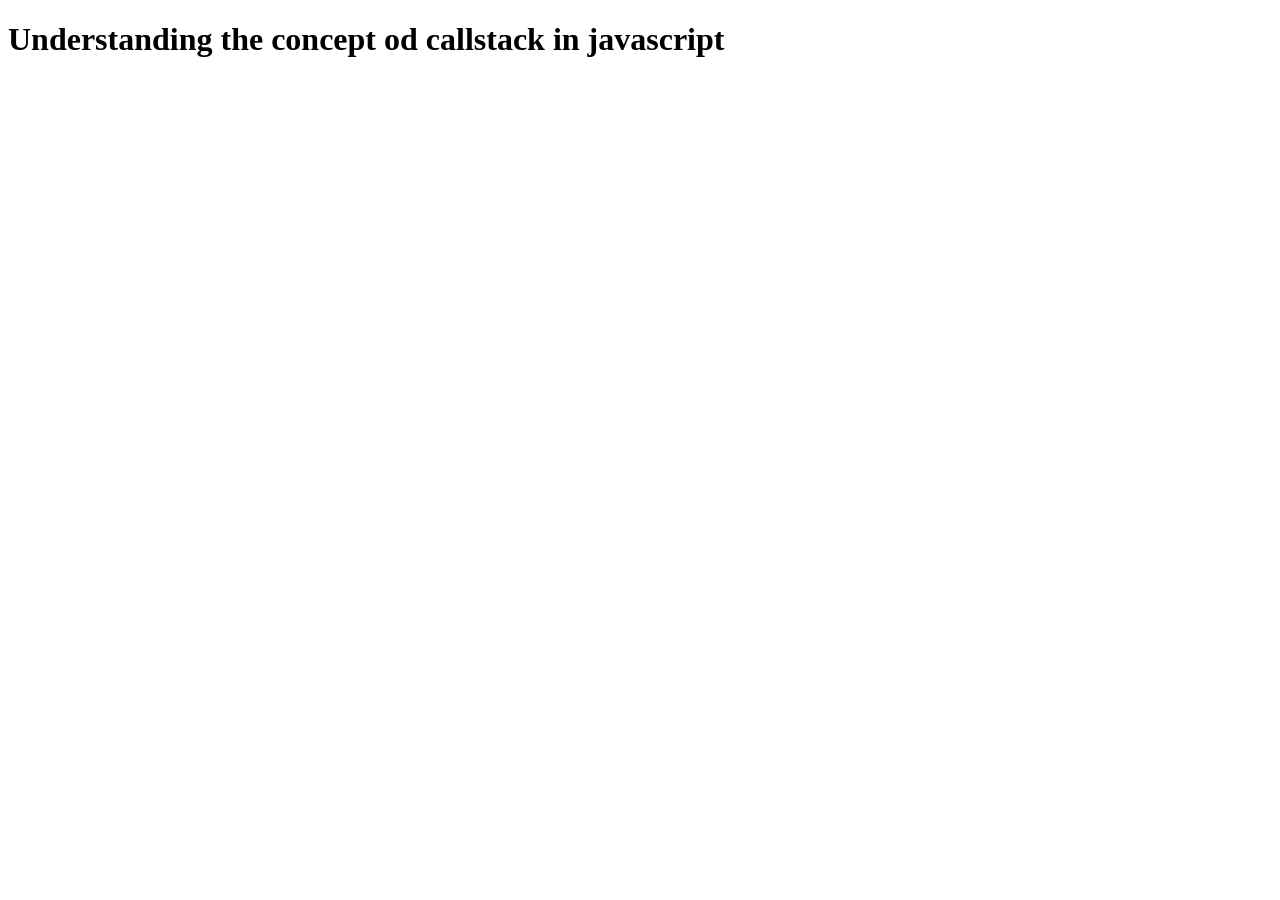
<file: CallstackInJs/index.html>
<!DOCTYPE html>
<html lang="en">
<head>
    <meta charset="UTF-8">
    <meta name="viewport" content="width=device-width, initial-scale=1.0">
    <title>Document</title>
</head>
<body>
    <h1>Understanding the concept od callstack in javascript</h1>
    <script src="callstack.js"></script>
</body>
</html>
</file>
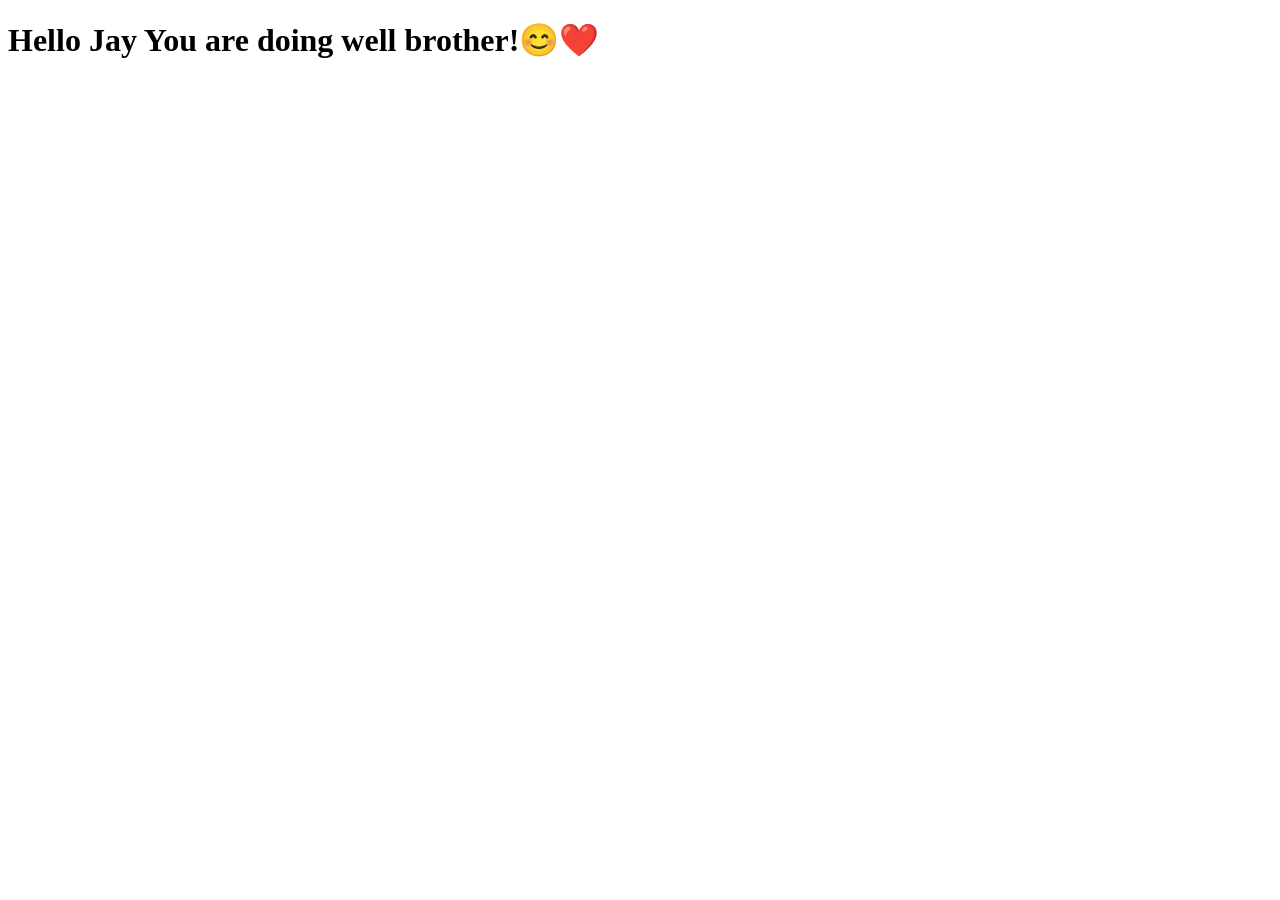
<file: Conceptof_promises/index.html>
<!DOCTYPE html>
<html lang="en">
<head>
    <meta charset="UTF-8">
    <meta name="viewport" content="width=device-width, initial-scale=1.0">
    <title>Document</title>
</head>
<body>
    <h1>Hello Jay You are doing well brother!😊❤️</h1>
    <script src="promises.java"></script>
    
</body>
</html>
</file>
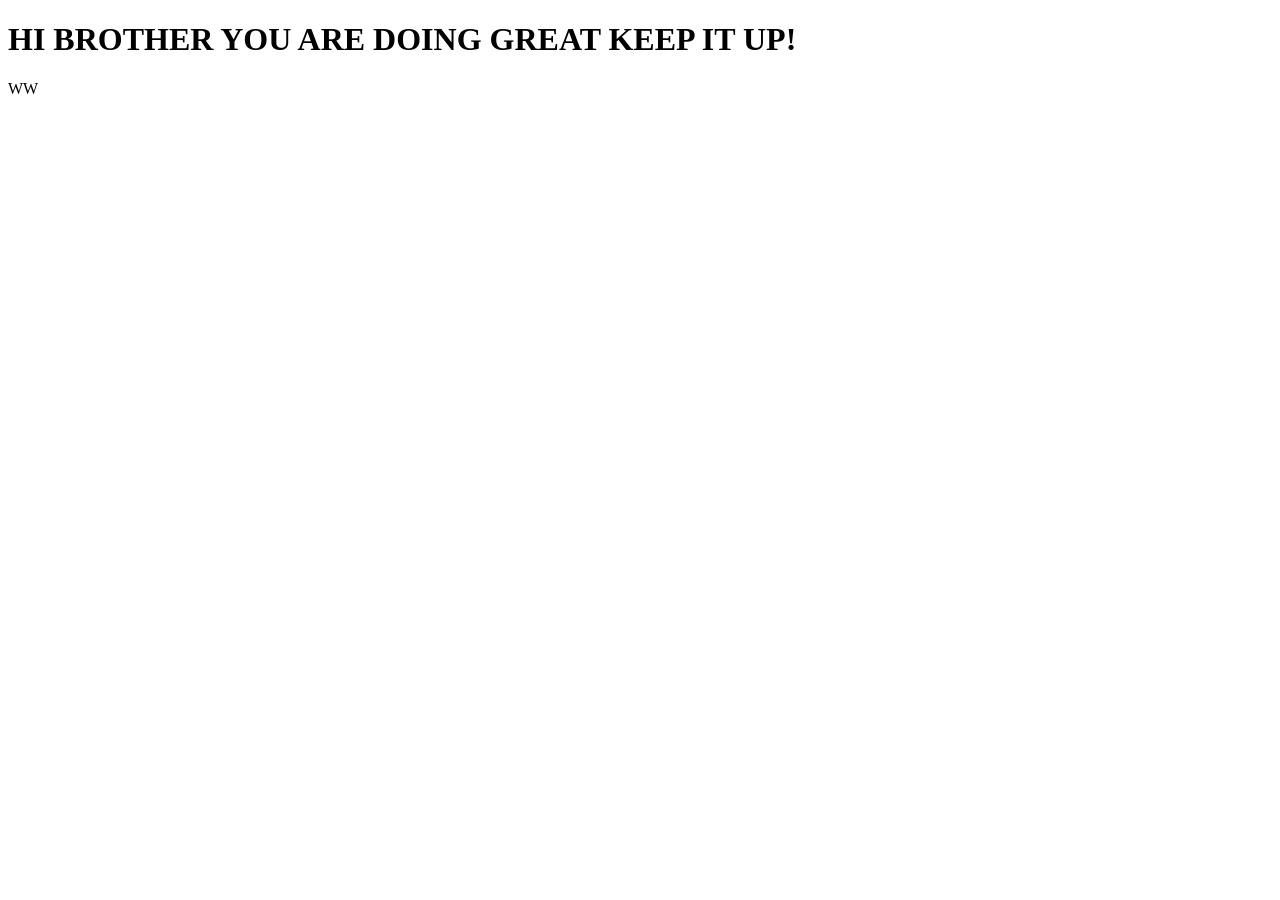
<file: PracticeDay1/index.html>
<!DOCTYPE html>
<html lang="en">
<head>
    <meta charset="UTF-8">
    <meta name="viewport" content="width=device-width, initial-scale=1.0">
    <title>Document</title>
</head>
<body>
    <h1>HI BROTHER YOU ARE DOING GREAT KEEP IT UP!</h1>
    <!-- <script src="Storeprintvar.js"></script>
    <script src="Mathsoper.js"></script> -->
    <!-- <script src="recAreaperi.js"></script> -->
     <!-- <script src="largestnum.js"></script> -->
</body>
</html>WW
</file>
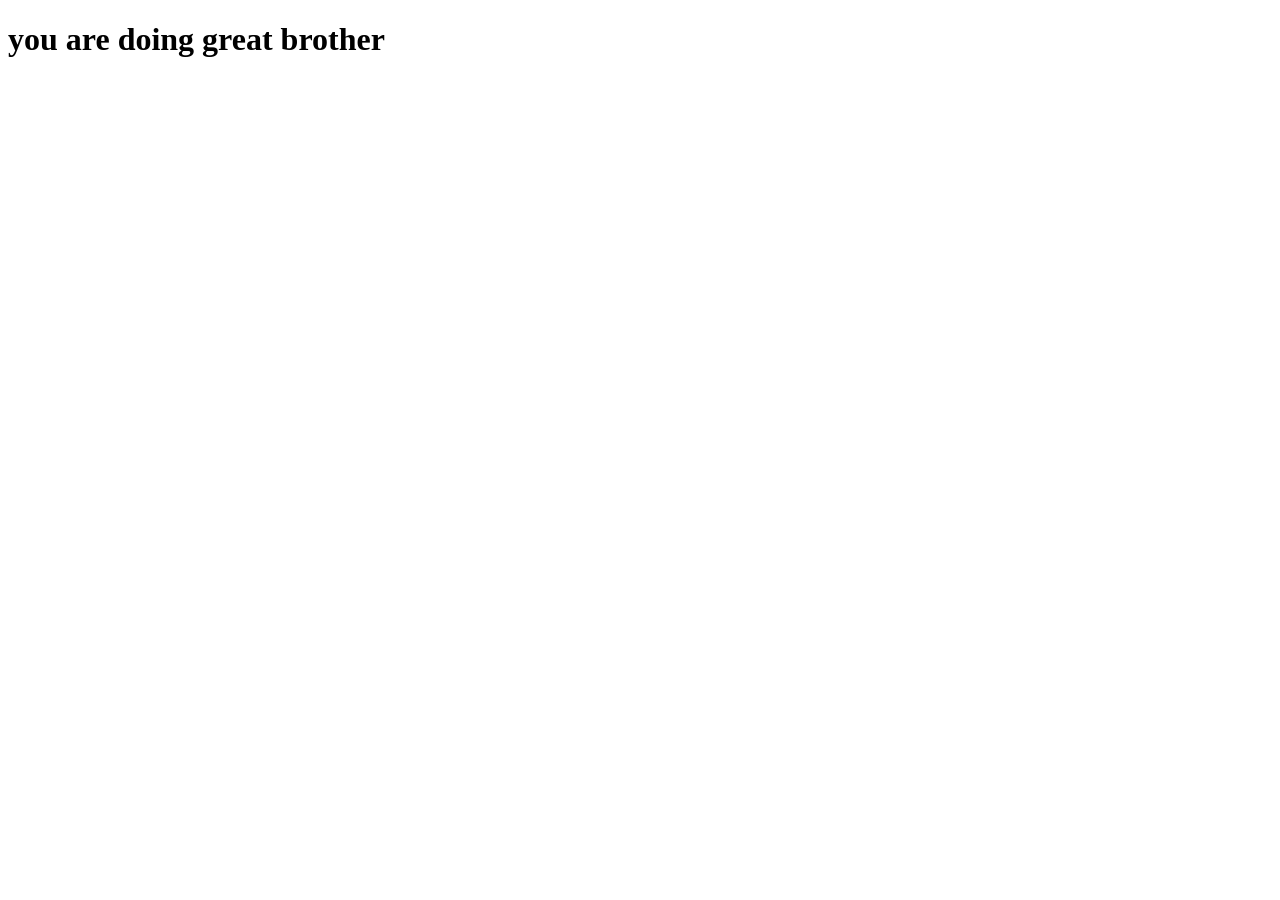
<file: PracticeDay2/index.html>
<!DOCTYPE html>
<html lang="en">
<head>
    <meta charset="UTF-8">
    <meta name="viewport" content="width=device-width, initial-scale=1.0">
    <title>Document</title>
</head>
<body>
    <h1>you are doing great brother</h1>
    <script src="checkPalindrome.js"></script>
    
</body>
</html>
</file>
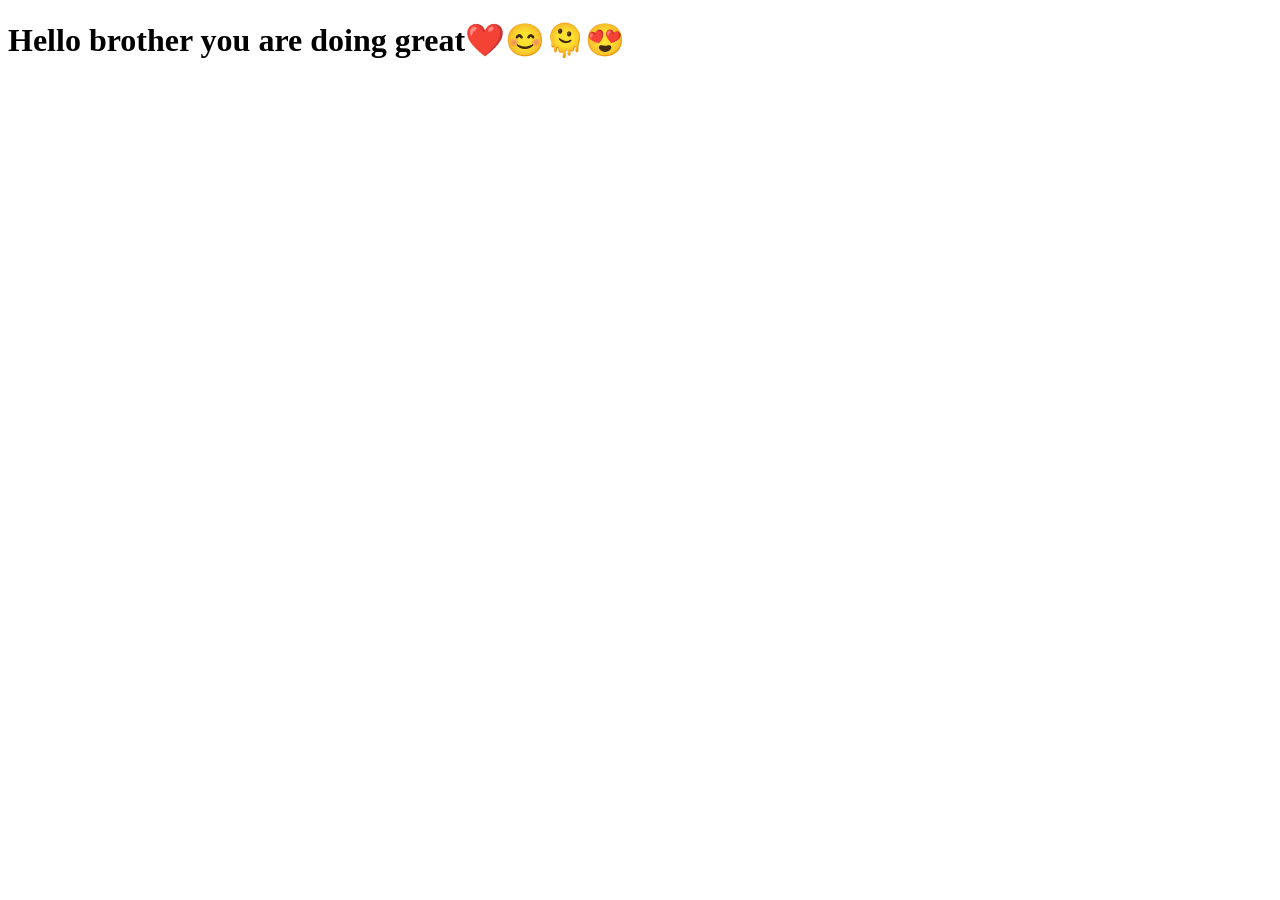
<file: PracticeDay3/index.html>
<!DOCTYPE html>
<html lang="en">
<head>
    <meta charset="UTF-8">
    <meta name="viewport" content="width=device-width, initial-scale=1.0">
    <title>Document</title>
</head>
<body>
    <h1>Hello brother you are doing great❤️😊🫠😍</h1>
    <script src="floydsTriangle.js"></script>
</body>
</html>
</file>
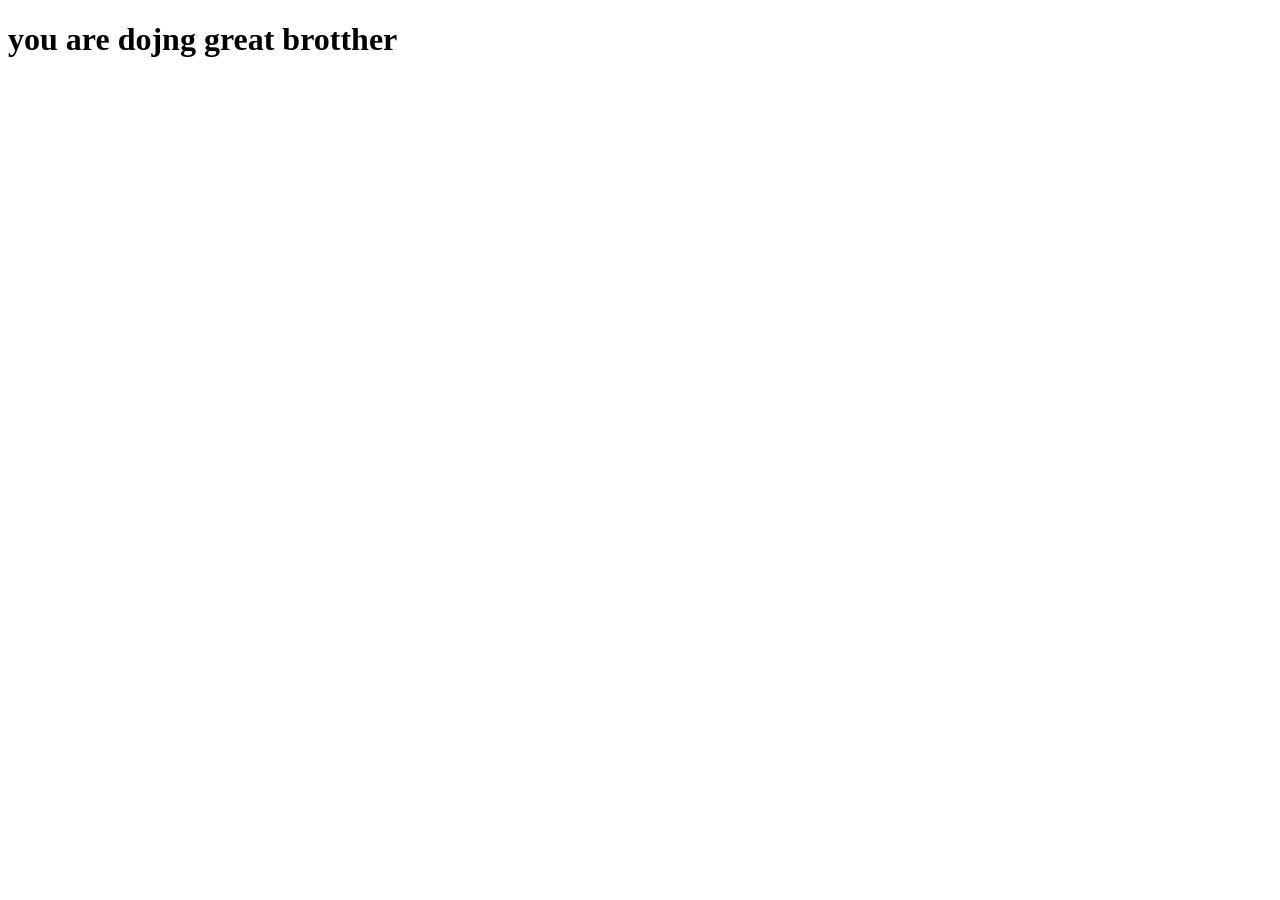
<file: PracticeDay4/index.html>
<!DOCTYPE html>
<html lang="en">
<head>
    <meta charset="UTF-8">
     <meta name="viewport" content="width=device-width, initial-scale=1.0">
    <title>Document</title>
</head>
<body>
    <h1>you  are dojng great brotther</h1>
    <script src="firstnonrepeatingchar.js"></script>
</body>
</html>
</file>
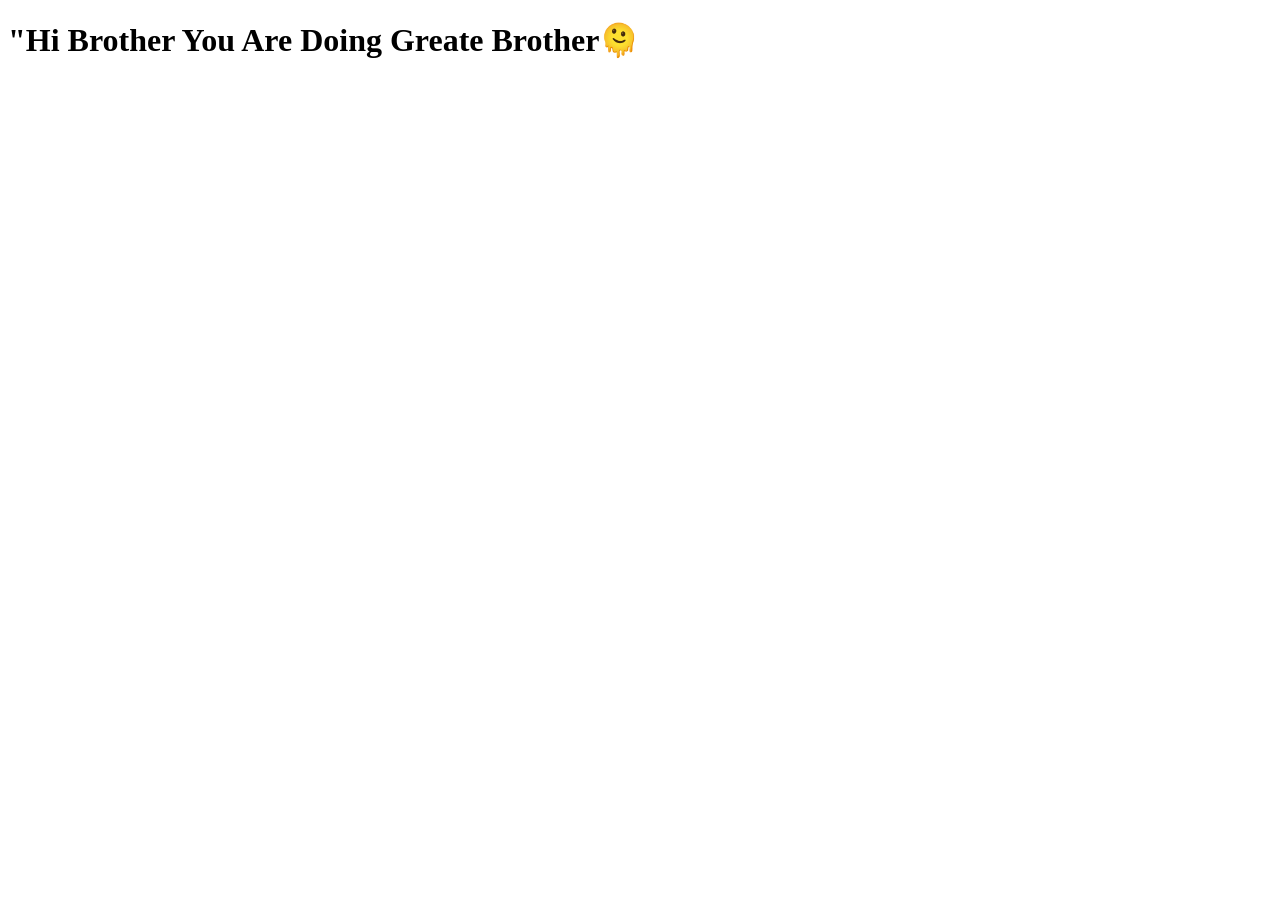
<file: PracticeDay5/index.html>
<!DOCTYPE html>
<html lang="en">
<head>
    <meta charset="UTF-8">
    <meta name="viewport" content="width=device-width, initial-scale=1.0">
    <title>Document</title>
</head>
<body>
    <h1>"Hi Brother  You Are Doing Greate Brother🫠</h1>
    <script src="findsecondsmallest.js"></script>
</body>
</html>
</file>
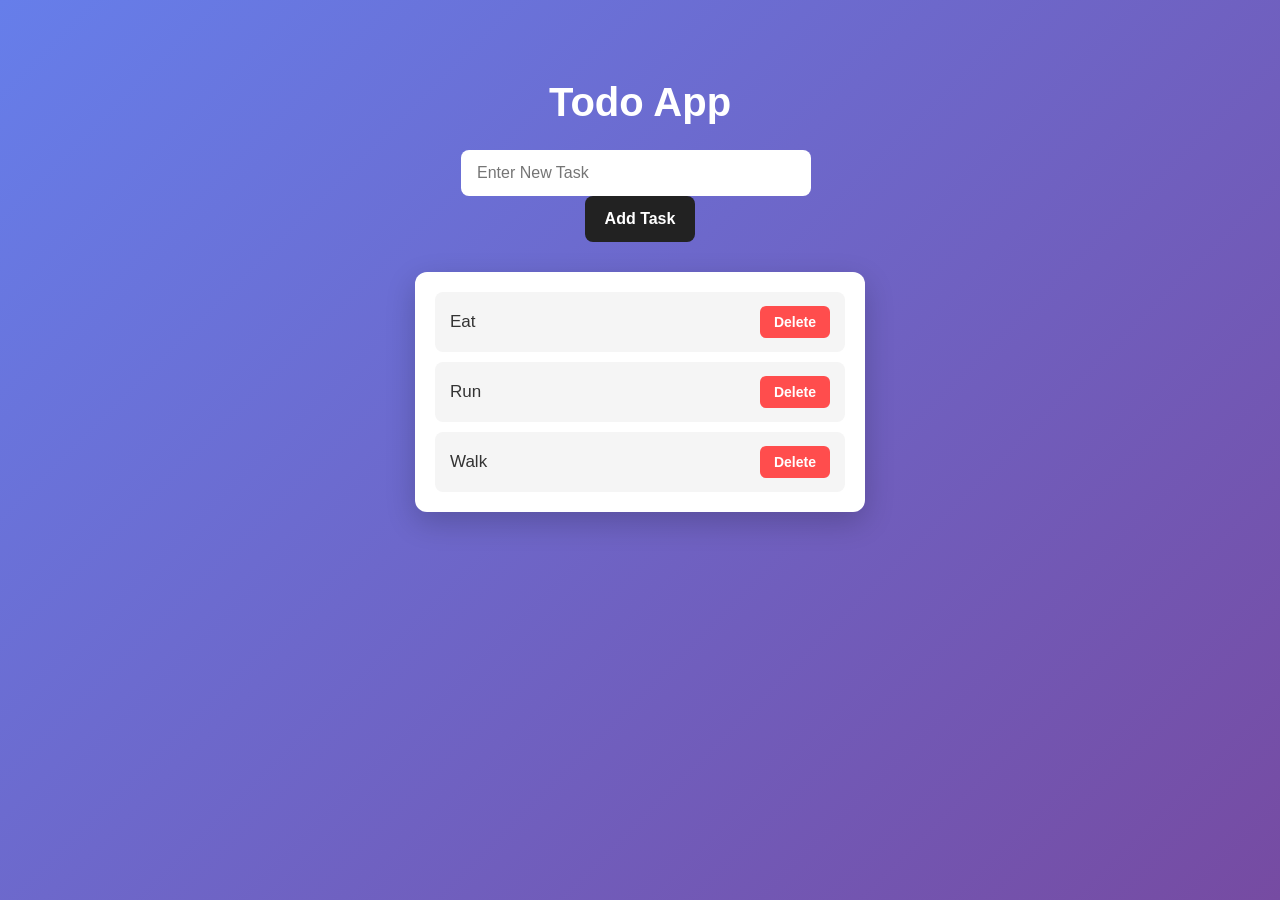
<file: todoApp/index.html>
<!DOCTYPE html>
<html lang="en">
<head>
    <meta charset="UTF-8">
    <meta name="viewport" content="width=device-width, initial-scale=1.0">
    <title>Document</title>
    <link rel="stylesheet" href="style.css">
</head>
<body>
    <h1>Todo App</h1>
    <input placeholder="Enter New Task"/>
    <button>Add Task</button>
    <ul>
        <li>Eat   <button class="Delete">Delete</button></li>
        <li>Run   <button class="Delete">Delete</button></li>
        <li>Walk  <button class="Delete">Delete</button></li>
    </ul>
    <script src="app.js"></script>
</body>
</html>
</file>
<file: todoApp/style.css>
* {
    margin: 0;
    padding: 0;
    box-sizing: border-box;
}

/* Page */
body {
    min-height: 100vh;
    font-family: Arial, sans-serif;

    display: flex;
    flex-direction: column;
    align-items: center;

    padding-top: 80px;

    background: linear-gradient(135deg, #667eea, #764ba2);
}

/* Heading */
h1 {
    color: white;
    font-size: 40px;
    margin-bottom: 25px;
}

/* Input */
input {
    width: 350px;
    padding: 14px 16px;

    border: none;
    border-radius: 8px;

    font-size: 16px;
    outline: none;

    margin-right: 8px;
}

input:focus {
    box-shadow: 0 0 0 3px rgba(255, 255, 255, 0.3);
}

/* Add Task button */
body > button {
    padding: 14px 20px;

    border: none;
    border-radius: 8px;

    background: #222;
    color: white;

    font-size: 16px;
    font-weight: bold;

    cursor: pointer;
}

body > button:hover {
    background: #444;
}

/* Todo list */
ul {
    width: 450px;

    margin-top: 30px;
    padding: 20px;

    list-style: none;

    background: white;
    border-radius: 12px;

    box-shadow: 0 10px 30px rgba(0, 0, 0, 0.2);
}

/* Todo item */
li {
    display: flex;
    justify-content: space-between;
    align-items: center;

    padding: 14px 15px;
    margin-bottom: 10px;

    background: #f5f5f5;
    border-radius: 8px;

    font-size: 17px;
    color: #333;
}

/* Remove margin from last item */
li:last-child {
    margin-bottom: 0;
}

/* Delete button */
.Delete {
    padding: 8px 14px;

    border: none;
    border-radius: 6px;

    background: #ff4d4d;
    color: white;

    font-size: 14px;
    font-weight: bold;

    cursor: pointer;
}

.Delete:hover {
    background: #e63939;
}
</file>
